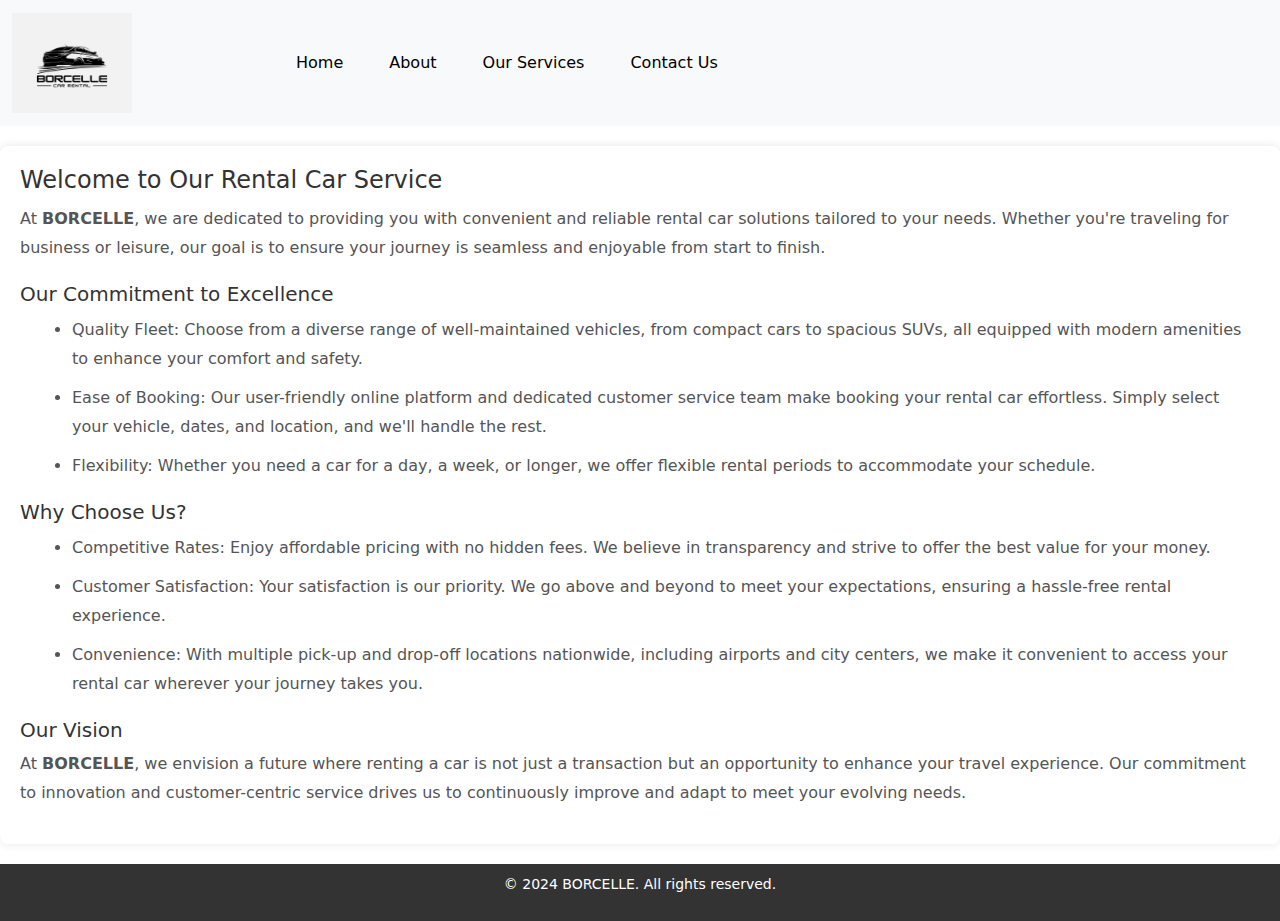
<file: Rent A Car/about.html>
<!doctype html>
<html lang="en">
  <head>
    <meta charset="utf-8">
    <meta name="viewport" content="width=device-width, initial-scale=1">
    <link rel="stylesheet" href="style.css">
    <link rel="shortcut icon" href="1.png" type="image/x-icon">
    <title>BORCELLE RAC</title>
    <link href="https://cdn.jsdelivr.net/npm/bootstrap@5.3.3/dist/css/bootstrap.min.css" rel="stylesheet" integrity="sha384-QWTKZyjpPEjISv5WaRU9OFeRpok6YctnYmDr5pNlyT2bRjXh0JMhjY6hW+ALEwIH" crossorigin="anonymous">
   
  </head>
  <body>
<!-- navbar -->

    <nav class="navbar navbar-expand-lg bg-body-tertiary">
        <div class="container-fluid">
          <a class="navbar-brand" href="#" ><img src="1.png" style="width: 120px; height:100px;"></a>
          <button class="navbar-toggler" type="button" data-bs-toggle="collapse" data-bs-target="#navbarNavDropdown" aria-controls="navbarNavDropdown" aria-expanded="false" aria-label="Toggle navigation">
            <span class="navbar-toggler-icon"></span>
          </button>
          <div class="collapse navbar-collapse" id="navbarNavDropdown" style="margin-left: 100px;">
            <ul class="navbar-nav">
              <li class="nav-item">
                <a class="nav-link active" aria-current="page" href="index.html" style="margin-left: 40px; margin-right: 10px;">Home
                    
                </a>
              </li>
              <li class="nav-item">
                <a class="nav-link active" href="about.html"  style="margin-left: 20px; margin-right: 10px;">About</a>
              </li>
              <li class="nav-item">
                <a class="nav-link active" href="services.html"  style="margin-left: 20px; margin-right: 10px;">Our Services  </a>
              </li>
              <li class="nav-item">
                <a class="nav-link active" href="contact.html"  style="margin-left: 20px; margin-right: 10px;">Contact Us</a>
              </li>
            </ul>
          </div>
        </div>
      </nav>




      <main>
        <section class="about-section">
            <h2>Welcome to Our Rental Car Service</h2>
            <p>At <strong>BORCELLE</strong>, we are dedicated to providing you with convenient and reliable rental car solutions tailored to your needs. Whether you're traveling for business or leisure, our goal is to ensure your journey is seamless and enjoyable from start to finish.</p>
            <h3>Our Commitment to Excellence</h3>
            <ul>
                <li>Quality Fleet: Choose from a diverse range of well-maintained vehicles, from compact cars to spacious SUVs, all equipped with modern amenities to enhance your comfort and safety.</li>
                <li>Ease of Booking: Our user-friendly online platform and dedicated customer service team make booking your rental car effortless. Simply select your vehicle, dates, and location, and we'll handle the rest.</li>
                <li>Flexibility: Whether you need a car for a day, a week, or longer, we offer flexible rental periods to accommodate your schedule.</li>
            </ul>
            <h3>Why Choose Us?</h3>
            <ul>
                <li>Competitive Rates: Enjoy affordable pricing with no hidden fees. We believe in transparency and strive to offer the best value for your money.</li>
                <li>Customer Satisfaction: Your satisfaction is our priority. We go above and beyond to meet your expectations, ensuring a hassle-free rental experience.</li>
                <li>Convenience: With multiple pick-up and drop-off locations nationwide, including airports and city centers, we make it convenient to access your rental car wherever your journey takes you.</li>
            </ul>
            <h3>Our Vision</h3>
            <p>At <strong>BORCELLE</strong>, we envision a future where renting a car is not just a transaction but an opportunity to enhance your travel experience. Our commitment to innovation and customer-centric service drives us to continuously improve and adapt to meet your evolving needs.</p>
        </section>
    </main>
    <footer>
        <p>&copy; 2024 BORCELLE. All rights reserved.</p>
    </footer>


























<script src="https://cdn.jsdelivr.net/npm/@popperjs/core@2.11.8/dist/umd/popper.min.js" integrity="sha384-I7E8VVD/ismYTF4hNIPjVp/Zjvgyol6VFvRkX/vR+Vc4jQkC+hVqc2pM8ODewa9r" crossorigin="anonymous"></script>
<script src="https://cdn.jsdelivr.net/npm/bootstrap@5.3.3/dist/js/bootstrap.min.js" integrity="sha384-0pUGZvbkm6XF6gxjEnlmuGrJXVbNuzT9qBBavbLwCsOGabYfZo0T0to5eqruptLy" crossorigin="anonymous"></script>
    <script src="https://cdn.jsdelivr.net/npm/bootstrap@5.3.3/dist/js/bootstrap.bundle.min.js" integrity="sha384-YvpcrYf0tY3lHB60NNkmXc5s9fDVZLESaAA55NDzOxhy9GkcIdslK1eN7N6jIeHz" crossorigin="anonymous"></script>
  </body>
</html>
</file>
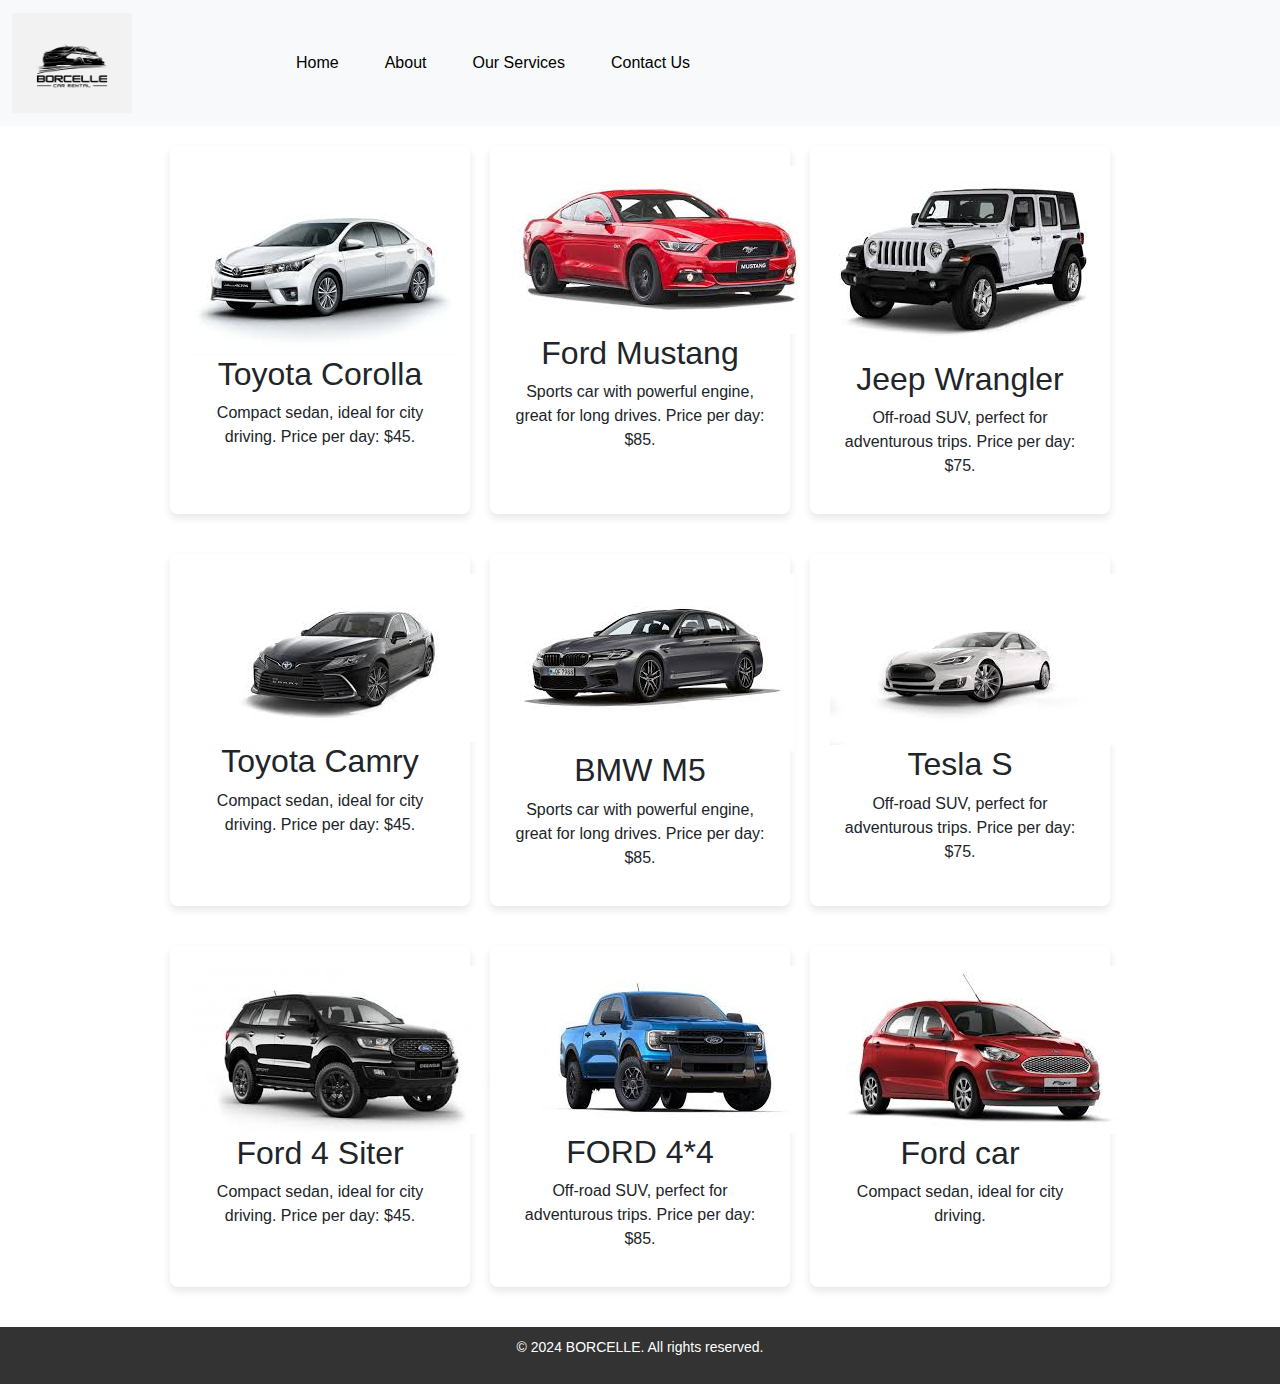
<file: Rent A Car/services.html>
<!doctype html>
<html lang="en">
  <head>
    <meta charset="utf-8">
    <meta name="viewport" content="width=device-width, initial-scale=1">
    <link rel="stylesheet" href="style.css">
    <link rel="shortcut icon" href="1.png" type="image/x-icon">
    <title>BORCELLE RAC</title>
    <link href="https://cdn.jsdelivr.net/npm/bootstrap@5.3.3/dist/css/bootstrap.min.css" rel="stylesheet" integrity="sha384-QWTKZyjpPEjISv5WaRU9OFeRpok6YctnYmDr5pNlyT2bRjXh0JMhjY6hW+ALEwIH" crossorigin="anonymous">
    <link rel="stylesheet" href="style.css">
   
   
  </head>
  <body>
<!-- navbar -->

    <nav class="navbar navbar-expand-lg bg-body-tertiary">
        <div class="container-fluid">
          <a class="navbar-brand" href="#" ><img src="1.png" style="width: 120px; height:100px;"></a>
          <button class="navbar-toggler" type="button" data-bs-toggle="collapse" data-bs-target="#navbarNavDropdown" aria-controls="navbarNavDropdown" aria-expanded="false" aria-label="Toggle navigation">
            <span class="navbar-toggler-icon"></span>
          </button>
          <div class="collapse navbar-collapse" id="navbarNavDropdown" style="margin-left: 100px;">
            <ul class="navbar-nav">
              <li class="nav-item">
                <a class="nav-link active" aria-current="page" href="index.html" style="margin-left: 40px; margin-right: 10px;">Home
                    
                </a>
              </li>
              <li class="nav-item">
                <a class="nav-link active" href="about.html"  style="margin-left: 20px; margin-right: 10px;">About</a>
              </li>
              <li class="nav-item">
                <a class="nav-link active" href="services.html"  style="margin-left: 20px; margin-right: 10px;">Our Services  </a>
              </li>
              <li class="nav-item">
                <a class="nav-link active" href="contact.html"  style="margin-left: 20px; margin-right: 10px;">Contact Us</a>
              </li>
            </ul>
          </div>
        </div>
      </nav>


      <div class="container2">
        <div class="card9">
          <img src="2.jpeg" alt="Car 1">
          <h2>Toyota Corolla</h2>
          <p>Compact sedan, ideal for city driving. Price per day: $45.</p>
        </div>
        
        <div class="card9">
          <img src="3.jpeg" alt="Car 2">
          <h2>Ford Mustang</h2>
          <p>Sports car with powerful engine, great for long drives. Price per day: $85.</p>
        </div>
        
        <div class="card9">
          <img src="4.jpeg" alt="Car 3">
          <h2>Jeep Wrangler</h2>
          <p>Off-road SUV, perfect for adventurous trips. Price per day: $75.</p>
        </div>
        
    
    </div>
    <div class="container2">
          

      <div class="card9">
        <img src="5.jpeg" alt="Car 1">
        <h2>Toyota Camry</h2>
        <p>Compact sedan, ideal for city driving. Price per day: $45.</p>
      </div>
      
      <div class="card9">
        <img src="7.jpeg" alt="Car 2">
        <h2>BMW M5</h2>
        <p>Sports car with powerful engine, great for long drives. Price per day: $85.</p>
      </div>
      
      <div class="card9">
        <img src="8.jpeg" alt="Car 3">
        <h2>Tesla S</h2>
        <p>Off-road SUV, perfect for adventurous trips. Price per day: $75.</p>
      </div>

    </div>


    <div class="container2">
          

        <div class="card9">
          <img src="9.jpeg" alt="Car 1">
          <h2>Ford 4 Siter</h2>
          <p>Compact sedan, ideal for city driving. Price per day: $45.</p>
        </div>
        
        <div class="card9">
          <img src="10.jpeg" alt="Car 2">
          <h2>FORD 4*4</h2>
          <p>Off-road SUV, perfect for adventurous trips. Price per day:  $85.</p>
        </div>
        
        <div class="card9">
          <img src="11.jpeg" alt="Car 3">
          <h2>Ford car</h2>
          <p>Compact sedan, ideal for city driving.</p>
        </div>
  
      </div>















<footer>
    <p>&copy; 2024 BORCELLE. All rights reserved.</p>
</footer>


<script src="https://cdn.jsdelivr.net/npm/@popperjs/core@2.11.8/dist/umd/popper.min.js" integrity="sha384-I7E8VVD/ismYTF4hNIPjVp/Zjvgyol6VFvRkX/vR+Vc4jQkC+hVqc2pM8ODewa9r" crossorigin="anonymous"></script>
<script src="https://cdn.jsdelivr.net/npm/bootstrap@5.3.3/dist/js/bootstrap.min.js" integrity="sha384-0pUGZvbkm6XF6gxjEnlmuGrJXVbNuzT9qBBavbLwCsOGabYfZo0T0to5eqruptLy" crossorigin="anonymous"></script>
<script src="https://cdn.jsdelivr.net/npm/bootstrap@5.3.3/dist/js/bootstrap.bundle.min.js" integrity="sha384-YvpcrYf0tY3lHB60NNkmXc5s9fDVZLESaAA55NDzOxhy9GkcIdslK1eN7N6jIeHz" crossorigin="anonymous"></script>
</body>
</html>
</file>
<file: Rent A Car/style.css>
body {
    font-family: Arial, sans-serif;
    margin: 0;
    padding: 0;
}

.container1 {
    max-width: 600px;
    margin: 50px auto;
    padding: 20px;
    border: 1px solid #ccc;
    border-radius: 5px;
}

.form-group {
    margin-bottom: 20px;
}

label {
    display: block;
    margin-bottom: 5px;
}

input[type="text"],
input[type="email"],
input[type="tel"],
textarea {
    width: 100%;
    padding: 10px;
    border: 1px solid #ccc;
    border-radius: 5px;
    box-sizing: border-box;
}

button {
    padding: 10px 20px;
    background-color: #046e54;
    color: #fff;
    border: none;
    border-radius: 5px;
    cursor: pointer;
}

button:hover {
    background-color: #046e54;
}



input[type="text"]:hover,
input[type="email"]:hover,
input[type="tel"]:hover,
textarea:hover {
    border-color: #046e54;
}


button:hover {
    background-color:  #046e54;
    transition: background-color 0.3s ease;
}


.cards{
    display: inline-block;
}
main {
    margin-top: 20px;
}

.about-section {
    background-color: #fff;
    padding: 20px;
    border-radius: 8px;
    box-shadow: 0 0 10px rgba(0, 0, 0, 0.1);
}

.about-section h2 {
    color: #333;
    font-size: 24px;
    margin-bottom: 10px;
}

.about-section h3 {
    color: #333;
    font-size: 20px;
    margin-top: 20px;
}

.about-section p {
    color: #555;
    font-size: 16px;
    line-height: 1.8;
}

.about-section ul {
    margin-top: 10px;
    margin-left: 20px;
    color: #555;
    font-size: 16px;
    line-height: 1.8;
}

.about-section ul li {
    margin-bottom: 10px;
}

/* Footer styles */
footer {
    text-align: center;
    margin-top: 20px;
    padding: 10px 0;
    background-color: #333;
    color: #fff;
    font-size: 14px;
}


/* Basic styling for the card container */
.container {
    display: flex;
    flex-wrap: wrap;
    gap: 20px;
    justify-content: center;
    padding: 20px;
  }
  
  /* Styling for each individual card */
  .card {
    background-color: #f0f0f0;
    border-radius: 8px;
    box-shadow: 0 4px 8px rgba(0, 0, 0, 0.1);
    width: 300px;
    padding: 20px;
  }
  
  .card h2 {
    margin-top: 0;
  }
  
  .card p {
    margin-bottom: 10px;
  }
  
  .card img {
    max-width: 100%;
    height: auto;
    border-radius: 4px;
  }
  

  /* Basic styling for the card container */
.container2 {
    display: flex;
    justify-content: center;
    gap: 20px;
    padding: 20px;
  }
  
  /* Styling for each individual card */
  .card9 {
    background-color: #fff;
    border-radius: 8px;
    box-shadow: 0 4px 8px rgba(0, 0, 0, 0.1);
    width: 300px;
    padding: 20px;
    text-align: center;
    transition: transform 0.3s ease-in-out;
  }
  
  .card:hover {
    transform: scale(1.05);
  }
  
  .card img {
    max-width: 100%;
    height: auto;
    border-top-left-radius: 8px;
    border-top-right-radius: 8px;
  }
  
  .card h2 {
    margin-top: 0;
  }
  
  .card p {
    margin-bottom: 0;
    color: #666;
  }
</file>
